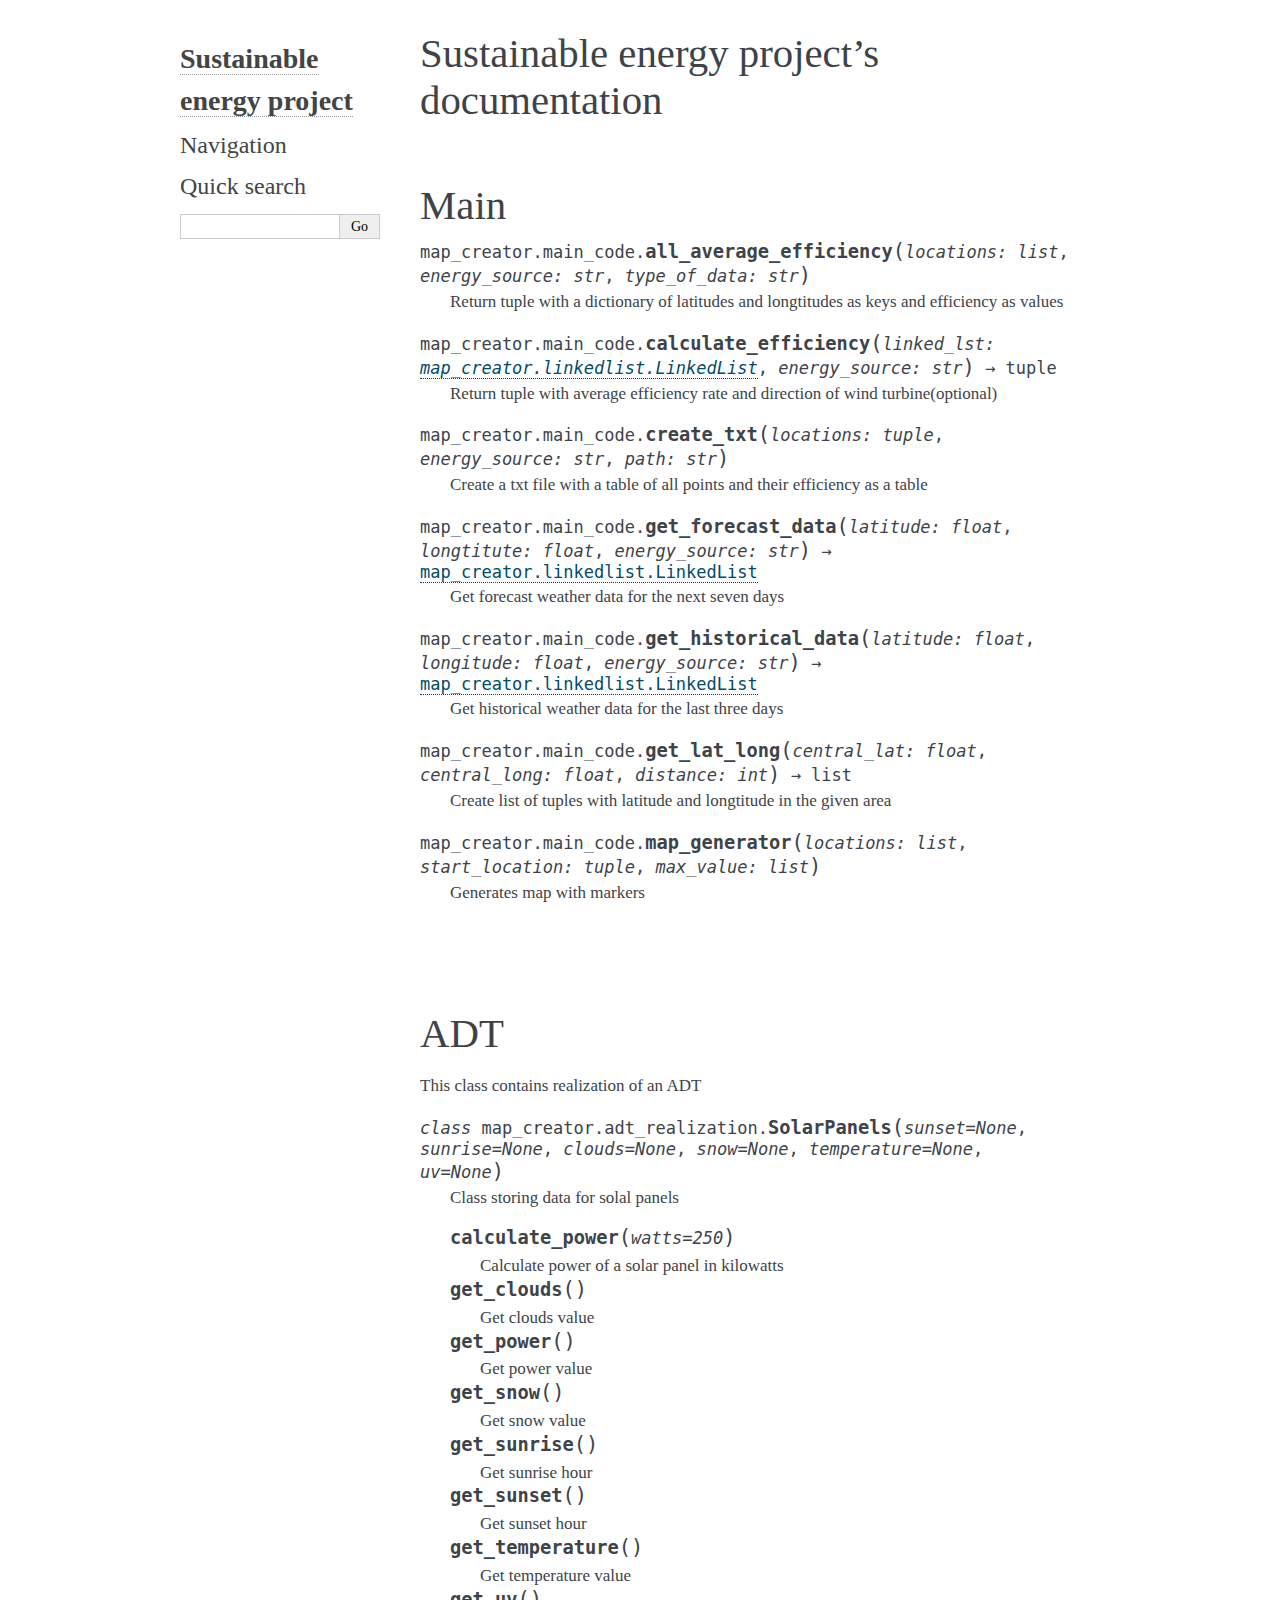
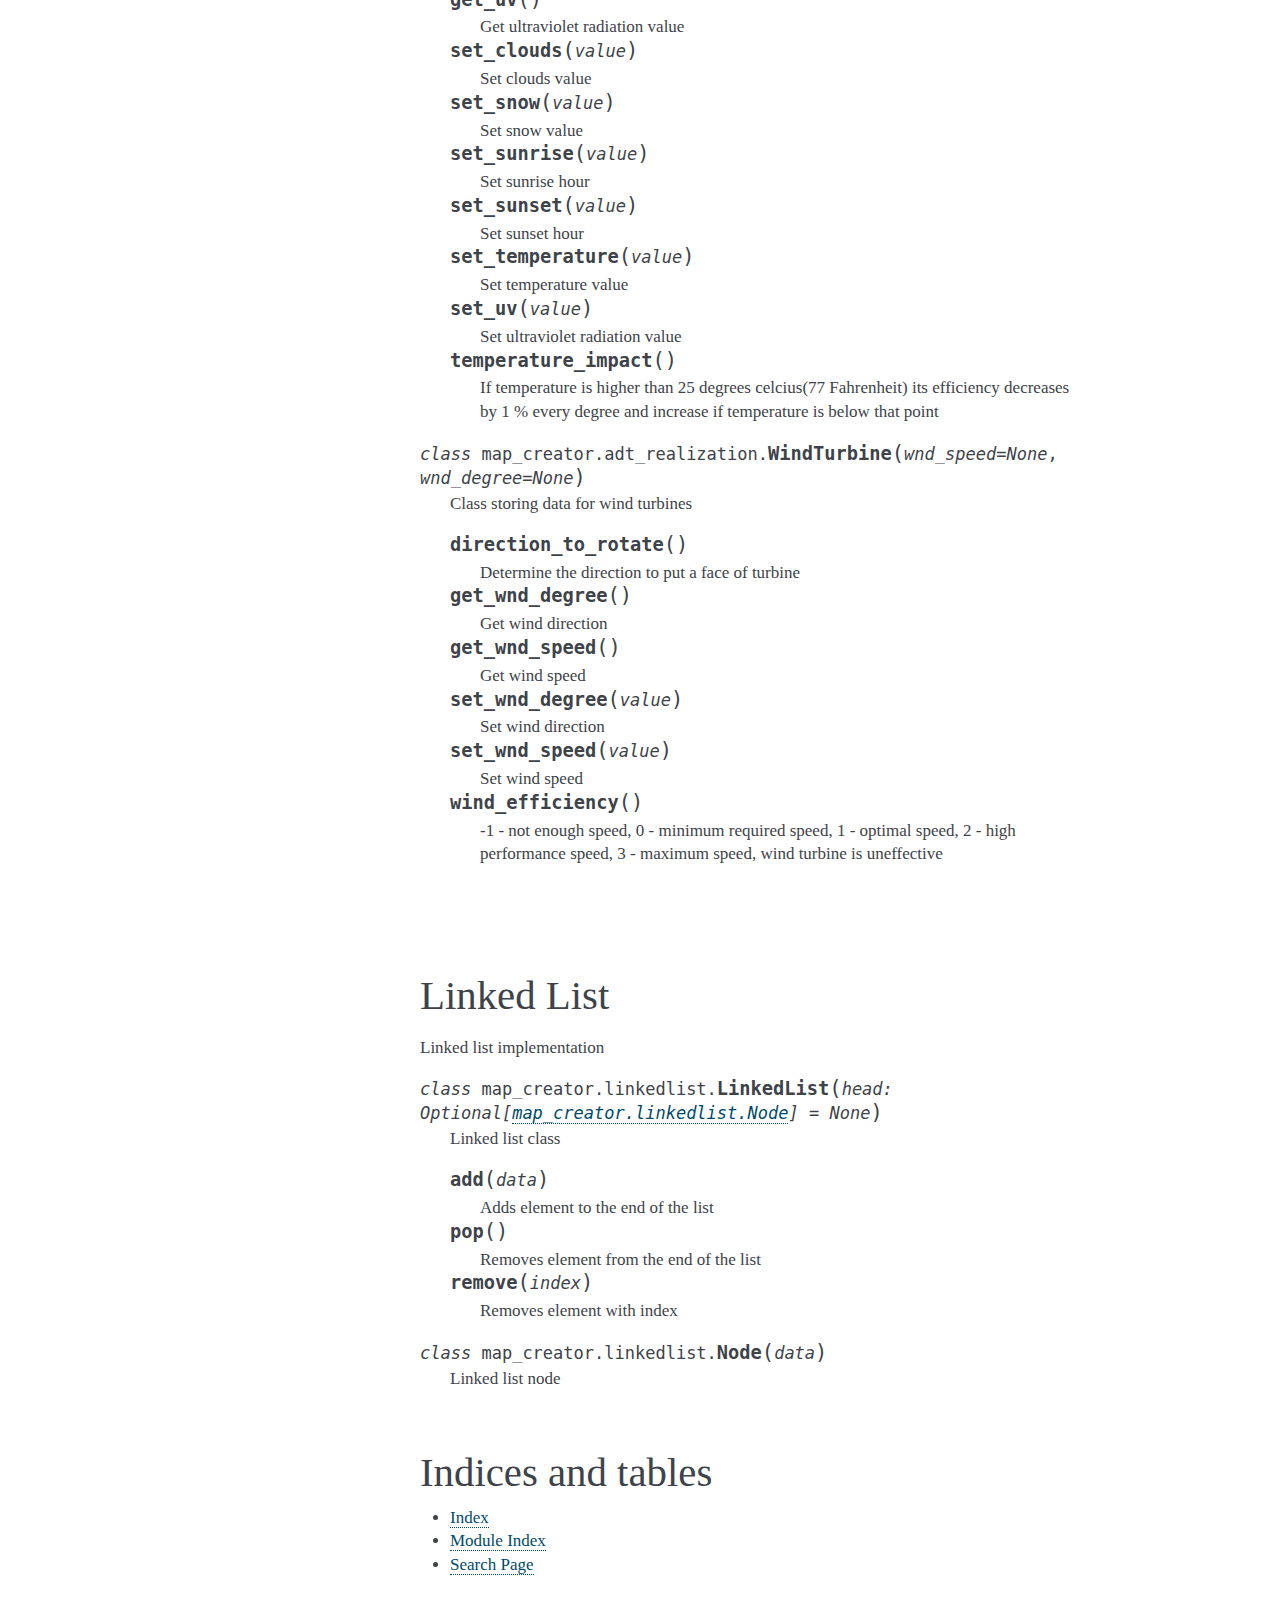
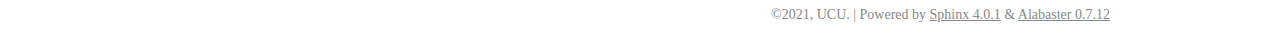
<file: docs/index.html>
<!DOCTYPE html>
<html><head>
  <meta charset="utf-8">
  <meta name="viewport" content="width=device-width, initial-scale=1.0"><meta name="generator" content="Docutils 0.17.1: http://docutils.sourceforge.net/">

  <title>Sustainable energy’s documentation — sustainable-energy 1.0 documentation</title>
  <link rel="stylesheet" type="text/css" href="_static/pygments.css">
  <link rel="stylesheet" type="text/css" href="_static/alabaster.css">
  <script data-url_root="./" id="documentation_options" src="_static/documentation_options.js"></script>
  <script src="_static/jquery.js"></script>
  <script src="_static/underscore.js"></script>
  <script src="_static/doctools.js"></script>
  <link rel="index" title="Index" href="genindex.html">
  <link rel="search" title="Search" href="search.html">
 
<link rel="stylesheet" href="_static/custom.css" type="text/css">


<meta name="viewport" content="width=device-width, initial-scale=0.9, maximum-scale=0.9">

</head><body>


  <div class="document">
    <div class="documentwrapper">
      <div class="bodywrapper">
        

        <div class="body" role="main">
          
<section id="welcome-to-sustainable-energy-s-documentation">
<h1>Sustainable energy project’s documentation<a class="headerlink" href="#welcome-to-sustainable-energy-s-documentation" title="Permalink to this headline">¶</a></h1>
<p><br></p>
<div class="toctree-wrapper compound">
</div>
</section>
<section id="module-map_creator.main_code">
<span id="main-code"></span><h1>Main<a class="headerlink" href="#module-map_creator.main_code" title="Permalink to this headline">¶</a></h1>
<dl class="py function">
<dt class="sig sig-object py" id="map_creator.main_code.all_average_efficiency">
<span class="sig-prename descclassname"><span class="pre">map_creator.main_code.</span></span><span class="sig-name descname"><span class="pre">all_average_efficiency</span></span><span class="sig-paren">(</span><em class="sig-param"><span class="n"><span class="pre">locations</span></span><span class="p"><span class="pre">:</span></span> <span class="n"><span class="pre">list</span></span></em>, <em class="sig-param"><span class="n"><span class="pre">energy_source</span></span><span class="p"><span class="pre">:</span></span> <span class="n"><span class="pre">str</span></span></em>, <em class="sig-param"><span class="n"><span class="pre">type_of_data</span></span><span class="p"><span class="pre">:</span></span> <span class="n"><span class="pre">str</span></span></em><span class="sig-paren">)</span><a class="headerlink" href="#map_creator.main_code.all_average_efficiency" title="Permalink to this definition">¶</a></dt>
<dd><p>Return tuple with a dictionary of latitudes and longtitudes as keys and efficiency as values</p>
<p></p></dd></dl>

<dl class="py function">
<dt class="sig sig-object py" id="map_creator.main_code.calculate_efficiency">
<span class="sig-prename descclassname"><span class="pre">map_creator.main_code.</span></span><span class="sig-name descname"><span class="pre">calculate_efficiency</span></span><span class="sig-paren">(</span><em class="sig-param"><span class="n"><span class="pre">linked_lst</span></span><span class="p"><span class="pre">:</span></span> <span class="n"><a class="reference internal" href="#map_creator.linkedlist.LinkedList" title="map_creator.linkedlist.LinkedList"><span class="pre">map_creator.linkedlist.LinkedList</span></a></span></em>, <em class="sig-param"><span class="n"><span class="pre">energy_source</span></span><span class="p"><span class="pre">:</span></span> <span class="n"><span class="pre">str</span></span></em><span class="sig-paren">)</span> → <span class="pre">tuple</span><a class="headerlink" href="#map_creator.main_code.calculate_efficiency" title="Permalink to this definition">¶</a></dt>
<dd><p>Return tuple with average efficiency rate and direction of wind turbine(optional)</p>
<p></p></dd></dl>

<dl class="py function">
<dt class="sig sig-object py" id="map_creator.main_code.create_txt">
<span class="sig-prename descclassname"><span class="pre">map_creator.main_code.</span></span><span class="sig-name descname"><span class="pre">create_txt</span></span><span class="sig-paren">(</span><em class="sig-param"><span class="n"><span class="pre">locations</span></span><span class="p"><span class="pre">:</span></span> <span class="n"><span class="pre">tuple</span></span></em>, <em class="sig-param"><span class="n"><span class="pre">energy_source</span></span><span class="p"><span class="pre">:</span></span> <span class="n"><span class="pre">str</span></span></em>, <em class="sig-param"><span class="n"><span class="pre">path</span></span><span class="p"><span class="pre">:</span></span> <span class="n"><span class="pre">str</span></span></em><span class="sig-paren">)</span><a class="headerlink" href="#map_creator.main_code.create_txt" title="Permalink to this definition">¶</a></dt>
<dd><p>Create a txt file with a table of all points and their efficiency as a table</p>
<p></p></dd></dl>

<dl class="py function">
<dt class="sig sig-object py" id="map_creator.main_code.get_forecast_data">
<span class="sig-prename descclassname"><span class="pre">map_creator.main_code.</span></span><span class="sig-name descname"><span class="pre">get_forecast_data</span></span><span class="sig-paren">(</span><em class="sig-param"><span class="n"><span class="pre">latitude</span></span><span class="p"><span class="pre">:</span></span> <span class="n"><span class="pre">float</span></span></em>, <em class="sig-param"><span class="n"><span class="pre">longtitute</span></span><span class="p"><span class="pre">:</span></span> <span class="n"><span class="pre">float</span></span></em>, <em class="sig-param"><span class="n"><span class="pre">energy_source</span></span><span class="p"><span class="pre">:</span></span> <span class="n"><span class="pre">str</span></span></em><span class="sig-paren">)</span> → <a class="reference internal" href="#map_creator.linkedlist.LinkedList" title="map_creator.linkedlist.LinkedList"><span class="pre">map_creator.linkedlist.LinkedList</span></a><a class="headerlink" href="#map_creator.main_code.get_forecast_data" title="Permalink to this definition">¶</a></dt>
<dd><p>Get forecast weather data for the next seven days</p>
<p></p></dd></dl>

<dl class="py function">
<dt class="sig sig-object py" id="map_creator.main_code.get_historical_data">
<span class="sig-prename descclassname"><span class="pre">map_creator.main_code.</span></span><span class="sig-name descname"><span class="pre">get_historical_data</span></span><span class="sig-paren">(</span><em class="sig-param"><span class="n"><span class="pre">latitude</span></span><span class="p"><span class="pre">:</span></span> <span class="n"><span class="pre">float</span></span></em>, <em class="sig-param"><span class="n"><span class="pre">longitude</span></span><span class="p"><span class="pre">:</span></span> <span class="n"><span class="pre">float</span></span></em>, <em class="sig-param"><span class="n"><span class="pre">energy_source</span></span><span class="p"><span class="pre">:</span></span> <span class="n"><span class="pre">str</span></span></em><span class="sig-paren">)</span> → <a class="reference internal" href="#map_creator.linkedlist.LinkedList" title="map_creator.linkedlist.LinkedList"><span class="pre">map_creator.linkedlist.LinkedList</span></a><a class="headerlink" href="#map_creator.main_code.get_historical_data" title="Permalink to this definition">¶</a></dt>
<dd><p>Get historical weather data for the last three days</p>
<p></p></dd></dl>

<dl class="py function">
<dt class="sig sig-object py" id="map_creator.main_code.get_lat_long">
<span class="sig-prename descclassname"><span class="pre">map_creator.main_code.</span></span><span class="sig-name descname"><span class="pre">get_lat_long</span></span><span class="sig-paren">(</span><em class="sig-param"><span class="n"><span class="pre">central_lat</span></span><span class="p"><span class="pre">:</span></span> <span class="n"><span class="pre">float</span></span></em>, <em class="sig-param"><span class="n"><span class="pre">central_long</span></span><span class="p"><span class="pre">:</span></span> <span class="n"><span class="pre">float</span></span></em>, <em class="sig-param"><span class="n"><span class="pre">distance</span></span><span class="p"><span class="pre">:</span></span> <span class="n"><span class="pre">int</span></span></em><span class="sig-paren">)</span> → <span class="pre">list</span><a class="headerlink" href="#map_creator.main_code.get_lat_long" title="Permalink to this definition">¶</a></dt>
<dd><p>Create list of tuples with latitude and longtitude in the given area</p>
<p></p></dd></dl>

<dl class="py function">
<dt class="sig sig-object py" id="map_creator.main_code.map_generator">
<span class="sig-prename descclassname"><span class="pre">map_creator.main_code.</span></span><span class="sig-name descname"><span class="pre">map_generator</span></span><span class="sig-paren">(</span><em class="sig-param"><span class="n"><span class="pre">locations</span></span><span class="p"><span class="pre">:</span></span> <span class="n"><span class="pre">list</span></span></em>, <em class="sig-param"><span class="n"><span class="pre">start_location</span></span><span class="p"><span class="pre">:</span></span> <span class="n"><span class="pre">tuple</span></span></em>, <em class="sig-param"><span class="n"><span class="pre">max_value</span></span><span class="p"><span class="pre">:</span></span> <span class="n"><span class="pre">list</span></span></em><span class="sig-paren">)</span><a class="headerlink" href="#map_creator.main_code.map_generator" title="Permalink to this definition">¶</a></dt>
<dd><p>Generates map with markers</p>
</dd></dl>

<p><br>
<br>
<br></p>
</section>
<section id="module-map_creator.adt_realization">
<span id="adt"></span><h1>ADT<a class="headerlink" href="#module-map_creator.adt_realization" title="Permalink to this headline">¶</a></h1>
<p>This class contains realization of an ADT</p>
<dl class="py class">
<dt class="sig sig-object py" id="map_creator.adt_realization.SolarPanels">
<em class="property"><span class="pre">class</span> </em><span class="sig-prename descclassname"><span class="pre">map_creator.adt_realization.</span></span><span class="sig-name descname"><span class="pre">SolarPanels</span></span><span class="sig-paren">(</span><em class="sig-param"><span class="n"><span class="pre">sunset</span></span><span class="o"><span class="pre">=</span></span><span class="default_value"><span class="pre">None</span></span></em>, <em class="sig-param"><span class="n"><span class="pre">sunrise</span></span><span class="o"><span class="pre">=</span></span><span class="default_value"><span class="pre">None</span></span></em>, <em class="sig-param"><span class="n"><span class="pre">clouds</span></span><span class="o"><span class="pre">=</span></span><span class="default_value"><span class="pre">None</span></span></em>, <em class="sig-param"><span class="n"><span class="pre">snow</span></span><span class="o"><span class="pre">=</span></span><span class="default_value"><span class="pre">None</span></span></em>, <em class="sig-param"><span class="n"><span class="pre">temperature</span></span><span class="o"><span class="pre">=</span></span><span class="default_value"><span class="pre">None</span></span></em>, <em class="sig-param"><span class="n"><span class="pre">uv</span></span><span class="o"><span class="pre">=</span></span><span class="default_value"><span class="pre">None</span></span></em><span class="sig-paren">)</span><a class="headerlink" href="#map_creator.adt_realization.SolarPanels" title="Permalink to this definition">¶</a></dt>
<dd><p>Сlass storing data for solal panels</p>
<dl class="py method">
<dt class="sig sig-object py" id="map_creator.adt_realization.SolarPanels.calculate_power">
<span class="sig-name descname"><span class="pre">calculate_power</span></span><span class="sig-paren">(</span><em class="sig-param"><span class="n"><span class="pre">watts</span></span><span class="o"><span class="pre">=</span></span><span class="default_value"><span class="pre">250</span></span></em><span class="sig-paren">)</span><a class="headerlink" href="#map_creator.adt_realization.SolarPanels.calculate_power" title="Permalink to this definition">¶</a></dt>
<dd><p>Calculate power of a solar panel in kilowatts</p>
</dd></dl>

<dl class="py method">
<dt class="sig sig-object py" id="map_creator.adt_realization.SolarPanels.get_clouds">
<span class="sig-name descname"><span class="pre">get_clouds</span></span><span class="sig-paren">(</span><span class="sig-paren">)</span><a class="headerlink" href="#map_creator.adt_realization.SolarPanels.get_clouds" title="Permalink to this definition">¶</a></dt>
<dd><p>Get clouds value</p>
</dd></dl>

<dl class="py method">
<dt class="sig sig-object py" id="map_creator.adt_realization.SolarPanels.get_power">
<span class="sig-name descname"><span class="pre">get_power</span></span><span class="sig-paren">(</span><span class="sig-paren">)</span><a class="headerlink" href="#map_creator.adt_realization.SolarPanels.get_power" title="Permalink to this definition">¶</a></dt>
<dd><p>Get power value</p>
</dd></dl>

<dl class="py method">
<dt class="sig sig-object py" id="map_creator.adt_realization.SolarPanels.get_snow">
<span class="sig-name descname"><span class="pre">get_snow</span></span><span class="sig-paren">(</span><span class="sig-paren">)</span><a class="headerlink" href="#map_creator.adt_realization.SolarPanels.get_snow" title="Permalink to this definition">¶</a></dt>
<dd><p>Get snow value</p>
</dd></dl>

<dl class="py method">
<dt class="sig sig-object py" id="map_creator.adt_realization.SolarPanels.get_sunrise">
<span class="sig-name descname"><span class="pre">get_sunrise</span></span><span class="sig-paren">(</span><span class="sig-paren">)</span><a class="headerlink" href="#map_creator.adt_realization.SolarPanels.get_sunrise" title="Permalink to this definition">¶</a></dt>
<dd><p>Get sunrise hour</p>
</dd></dl>

<dl class="py method">
<dt class="sig sig-object py" id="map_creator.adt_realization.SolarPanels.get_sunset">
<span class="sig-name descname"><span class="pre">get_sunset</span></span><span class="sig-paren">(</span><span class="sig-paren">)</span><a class="headerlink" href="#map_creator.adt_realization.SolarPanels.get_sunset" title="Permalink to this definition">¶</a></dt>
<dd><p>Get sunset hour</p>
</dd></dl>

<dl class="py method">
<dt class="sig sig-object py" id="map_creator.adt_realization.SolarPanels.get_temperature">
<span class="sig-name descname"><span class="pre">get_temperature</span></span><span class="sig-paren">(</span><span class="sig-paren">)</span><a class="headerlink" href="#map_creator.adt_realization.SolarPanels.get_temperature" title="Permalink to this definition">¶</a></dt>
<dd><p>Get temperature value</p>
</dd></dl>

<dl class="py method">
<dt class="sig sig-object py" id="map_creator.adt_realization.SolarPanels.get_uv">
<span class="sig-name descname"><span class="pre">get_uv</span></span><span class="sig-paren">(</span><span class="sig-paren">)</span><a class="headerlink" href="#map_creator.adt_realization.SolarPanels.get_uv" title="Permalink to this definition">¶</a></dt>
<dd><p>Get ultraviolet radiation value</p>
</dd></dl>

<dl class="py method">
<dt class="sig sig-object py" id="map_creator.adt_realization.SolarPanels.set_clouds">
<span class="sig-name descname"><span class="pre">set_clouds</span></span><span class="sig-paren">(</span><em class="sig-param"><span class="n"><span class="pre">value</span></span></em><span class="sig-paren">)</span><a class="headerlink" href="#map_creator.adt_realization.SolarPanels.set_clouds" title="Permalink to this definition">¶</a></dt>
<dd><p>Set clouds value</p>
</dd></dl>

<dl class="py method">
<dt class="sig sig-object py" id="map_creator.adt_realization.SolarPanels.set_snow">
<span class="sig-name descname"><span class="pre">set_snow</span></span><span class="sig-paren">(</span><em class="sig-param"><span class="n"><span class="pre">value</span></span></em><span class="sig-paren">)</span><a class="headerlink" href="#map_creator.adt_realization.SolarPanels.set_snow" title="Permalink to this definition">¶</a></dt>
<dd><p>Set snow value</p>
</dd></dl>

<dl class="py method">
<dt class="sig sig-object py" id="map_creator.adt_realization.SolarPanels.set_sunrise">
<span class="sig-name descname"><span class="pre">set_sunrise</span></span><span class="sig-paren">(</span><em class="sig-param"><span class="n"><span class="pre">value</span></span></em><span class="sig-paren">)</span><a class="headerlink" href="#map_creator.adt_realization.SolarPanels.set_sunrise" title="Permalink to this definition">¶</a></dt>
<dd><p>Set sunrise hour</p>
</dd></dl>

<dl class="py method">
<dt class="sig sig-object py" id="map_creator.adt_realization.SolarPanels.set_sunset">
<span class="sig-name descname"><span class="pre">set_sunset</span></span><span class="sig-paren">(</span><em class="sig-param"><span class="n"><span class="pre">value</span></span></em><span class="sig-paren">)</span><a class="headerlink" href="#map_creator.adt_realization.SolarPanels.set_sunset" title="Permalink to this definition">¶</a></dt>
<dd><p>Set sunset hour</p>
</dd></dl>

<dl class="py method">
<dt class="sig sig-object py" id="map_creator.adt_realization.SolarPanels.set_temperature">
<span class="sig-name descname"><span class="pre">set_temperature</span></span><span class="sig-paren">(</span><em class="sig-param"><span class="n"><span class="pre">value</span></span></em><span class="sig-paren">)</span><a class="headerlink" href="#map_creator.adt_realization.SolarPanels.set_temperature" title="Permalink to this definition">¶</a></dt>
<dd><p>Set temperature value</p>
</dd></dl>

<dl class="py method">
<dt class="sig sig-object py" id="map_creator.adt_realization.SolarPanels.set_uv">
<span class="sig-name descname"><span class="pre">set_uv</span></span><span class="sig-paren">(</span><em class="sig-param"><span class="n"><span class="pre">value</span></span></em><span class="sig-paren">)</span><a class="headerlink" href="#map_creator.adt_realization.SolarPanels.set_uv" title="Permalink to this definition">¶</a></dt>
<dd><p>Set ultraviolet radiation value</p>
</dd></dl>

<dl class="py method">
<dt class="sig sig-object py" id="map_creator.adt_realization.SolarPanels.temperature_impact">
<span class="sig-name descname"><span class="pre">temperature_impact</span></span><span class="sig-paren">(</span><span class="sig-paren">)</span><a class="headerlink" href="#map_creator.adt_realization.SolarPanels.temperature_impact" title="Permalink to this definition">¶</a></dt>
<dd><p>If temperature is higher than 25 degrees celcius(77 Fahrenheit)
its efficiency decreases by 1 % every degree and increase
if temperature is below that point</p>
<p></p></dd></dl>

</dd></dl>

<dl class="py class">
<dt class="sig sig-object py" id="map_creator.adt_realization.WindTurbine">
<em class="property"><span class="pre">class</span> </em><span class="sig-prename descclassname"><span class="pre">map_creator.adt_realization.</span></span><span class="sig-name descname"><span class="pre">WindTurbine</span></span><span class="sig-paren">(</span><em class="sig-param"><span class="n"><span class="pre">wnd_speed</span></span><span class="o"><span class="pre">=</span></span><span class="default_value"><span class="pre">None</span></span></em>, <em class="sig-param"><span class="n"><span class="pre">wnd_degree</span></span><span class="o"><span class="pre">=</span></span><span class="default_value"><span class="pre">None</span></span></em><span class="sig-paren">)</span><a class="headerlink" href="#map_creator.adt_realization.WindTurbine" title="Permalink to this definition">¶</a></dt>
<dd><p>Class storing data for wind turbines</p>
<dl class="py method">
<dt class="sig sig-object py" id="map_creator.adt_realization.WindTurbine.direction_to_rotate">
<span class="sig-name descname"><span class="pre">direction_to_rotate</span></span><span class="sig-paren">(</span><span class="sig-paren">)</span><a class="headerlink" href="#map_creator.adt_realization.WindTurbine.direction_to_rotate" title="Permalink to this definition">¶</a></dt>
<dd><p>Determine the direction to put a face of turbine</p>
</dd></dl>

<dl class="py method">
<dt class="sig sig-object py" id="map_creator.adt_realization.WindTurbine.get_wnd_degree">
<span class="sig-name descname"><span class="pre">get_wnd_degree</span></span><span class="sig-paren">(</span><span class="sig-paren">)</span><a class="headerlink" href="#map_creator.adt_realization.WindTurbine.get_wnd_degree" title="Permalink to this definition">¶</a></dt>
<dd><p>Get wind direction</p>
</dd></dl>

<dl class="py method">
<dt class="sig sig-object py" id="map_creator.adt_realization.WindTurbine.get_wnd_speed">
<span class="sig-name descname"><span class="pre">get_wnd_speed</span></span><span class="sig-paren">(</span><span class="sig-paren">)</span><a class="headerlink" href="#map_creator.adt_realization.WindTurbine.get_wnd_speed" title="Permalink to this definition">¶</a></dt>
<dd><p>Get wind speed</p>
</dd></dl>

<dl class="py method">
<dt class="sig sig-object py" id="map_creator.adt_realization.WindTurbine.set_wnd_degree">
<span class="sig-name descname"><span class="pre">set_wnd_degree</span></span><span class="sig-paren">(</span><em class="sig-param"><span class="n"><span class="pre">value</span></span></em><span class="sig-paren">)</span><a class="headerlink" href="#map_creator.adt_realization.WindTurbine.set_wnd_degree" title="Permalink to this definition">¶</a></dt>
<dd><p>Set wind direction</p>
</dd></dl>

<dl class="py method">
<dt class="sig sig-object py" id="map_creator.adt_realization.WindTurbine.set_wnd_speed">
<span class="sig-name descname"><span class="pre">set_wnd_speed</span></span><span class="sig-paren">(</span><em class="sig-param"><span class="n"><span class="pre">value</span></span></em><span class="sig-paren">)</span><a class="headerlink" href="#map_creator.adt_realization.WindTurbine.set_wnd_speed" title="Permalink to this definition">¶</a></dt>
<dd><p>Set wind speed</p>
</dd></dl>

<dl class="py method">
<dt class="sig sig-object py" id="map_creator.adt_realization.WindTurbine.wind_efficiency">
<span class="sig-name descname"><span class="pre">wind_efficiency</span></span><span class="sig-paren">(</span><span class="sig-paren">)</span><a class="headerlink" href="#map_creator.adt_realization.WindTurbine.wind_efficiency" title="Permalink to this definition">¶</a></dt>
<dd><p>-1 - not enough speed,
0 - minimum required speed,
1 - optimal speed,
2 - high performance speed,
3 - maximum speed, wind turbine is uneffective</p>
</dd></dl>

</dd></dl>

<p><br>
<br>
<br></p>
</section>
<section id="module-map_creator.linkedlist">
<span id="linked-list"></span><h1>Linked List<a class="headerlink" href="#module-map_creator.linkedlist" title="Permalink to this headline">¶</a></h1>
<p>Linked list implementation</p>
<dl class="py class">
<dt class="sig sig-object py" id="map_creator.linkedlist.LinkedList">
<em class="property"><span class="pre">class</span> </em><span class="sig-prename descclassname"><span class="pre">map_creator.linkedlist.</span></span><span class="sig-name descname"><span class="pre">LinkedList</span></span><span class="sig-paren">(</span><em class="sig-param"><span class="n"><span class="pre">head</span></span><span class="p"><span class="pre">:</span></span> <span class="n"><span class="pre">Optional</span><span class="p"><span class="pre">[</span></span><a class="reference internal" href="#map_creator.linkedlist.Node" title="map_creator.linkedlist.Node"><span class="pre">map_creator.linkedlist.Node</span></a><span class="p"><span class="pre">]</span></span></span> <span class="o"><span class="pre">=</span></span> <span class="default_value"><span class="pre">None</span></span></em><span class="sig-paren">)</span><a class="headerlink" href="#map_creator.linkedlist.LinkedList" title="Permalink to this definition">¶</a></dt>
<dd><p>Linked list class</p>
<dl class="py method">
<dt class="sig sig-object py" id="map_creator.linkedlist.LinkedList.add">
<span class="sig-name descname"><span class="pre">add</span></span><span class="sig-paren">(</span><em class="sig-param"><span class="n"><span class="pre">data</span></span></em><span class="sig-paren">)</span><a class="headerlink" href="#map_creator.linkedlist.LinkedList.add" title="Permalink to this definition">¶</a></dt>
<dd><p>Adds element to the end of the list</p>
</dd></dl>

<dl class="py method">
<dt class="sig sig-object py" id="map_creator.linkedlist.LinkedList.pop">
<span class="sig-name descname"><span class="pre">pop</span></span><span class="sig-paren">(</span><span class="sig-paren">)</span><a class="headerlink" href="#map_creator.linkedlist.LinkedList.pop" title="Permalink to this definition">¶</a></dt>
<dd><p>Removes element from the end of the list</p>
</dd></dl>

<dl class="py method">
<dt class="sig sig-object py" id="map_creator.linkedlist.LinkedList.remove">
<span class="sig-name descname"><span class="pre">remove</span></span><span class="sig-paren">(</span><em class="sig-param"><span class="n"><span class="pre">index</span></span></em><span class="sig-paren">)</span><a class="headerlink" href="#map_creator.linkedlist.LinkedList.remove" title="Permalink to this definition">¶</a></dt>
<dd><p>Removes element with index</p>
<p></p></dd></dl>

</dd></dl>

<dl class="py class">
<dt class="sig sig-object py" id="map_creator.linkedlist.Node">
<em class="property"><span class="pre">class</span> </em><span class="sig-prename descclassname"><span class="pre">map_creator.linkedlist.</span></span><span class="sig-name descname"><span class="pre">Node</span></span><span class="sig-paren">(</span><em class="sig-param"><span class="n"><span class="pre">data</span></span></em><span class="sig-paren">)</span><a class="headerlink" href="#map_creator.linkedlist.Node" title="Permalink to this definition">¶</a></dt>
<dd><p>Linked list node</p>
</dd></dl>

<p>

<br></p>
</section>
<section id="indices-and-tables">
<h1>Indices and tables<a class="headerlink" href="#indices-and-tables" title="Permalink to this headline">¶</a></h1>
<ul class="simple">
<li><p><a class="reference internal" href="genindex.html"><span class="std std-ref">Index</span></a></p></li>
<li><p><a class="reference internal" href="py-modindex.html"><span class="std std-ref">Module Index</span></a></p></li>
<li><p><a class="reference internal" href="search.html"><span class="std std-ref">Search Page</span></a></p></li>
</ul>
</section>


        </div>
        
      </div>
    </div>
    <div class="sphinxsidebar" role="navigation" aria-label="main navigation">
      <div class="sphinxsidebarwrapper">
<h1 class="logo"><a href="#">Sustainable energy project</a></h1>








<h3>Navigation</h3>

<div class="relations">
<h3>Related Topics</h3>
<ul>
<li><a href="#">Documentation overview</a><ul>
</ul></li>
</ul>
</div>
<div id="searchbox" style="" role="search">
<h3 id="searchlabel">Quick search</h3>
  <div class="searchformwrapper">
  <form class="search" action="search.html" method="get">
    <input type="text" name="q" aria-labelledby="searchlabel">
    <input type="submit" value="Go">
  </form>
  </div>
</div>
<script>$('#searchbox').show(0);</script>








      </div>
    </div>
    <div class="clearer"></div>
  </div>
  <div class="footer">
    ©2021, UCU.
    
    |
    Powered by <a href="http://sphinx-doc.org/">Sphinx 4.0.1</a>
    &amp; <a href="https://github.com/bitprophet/alabaster">Alabaster 0.7.12</a>

  </div>

  

  

</body></html>
</file>
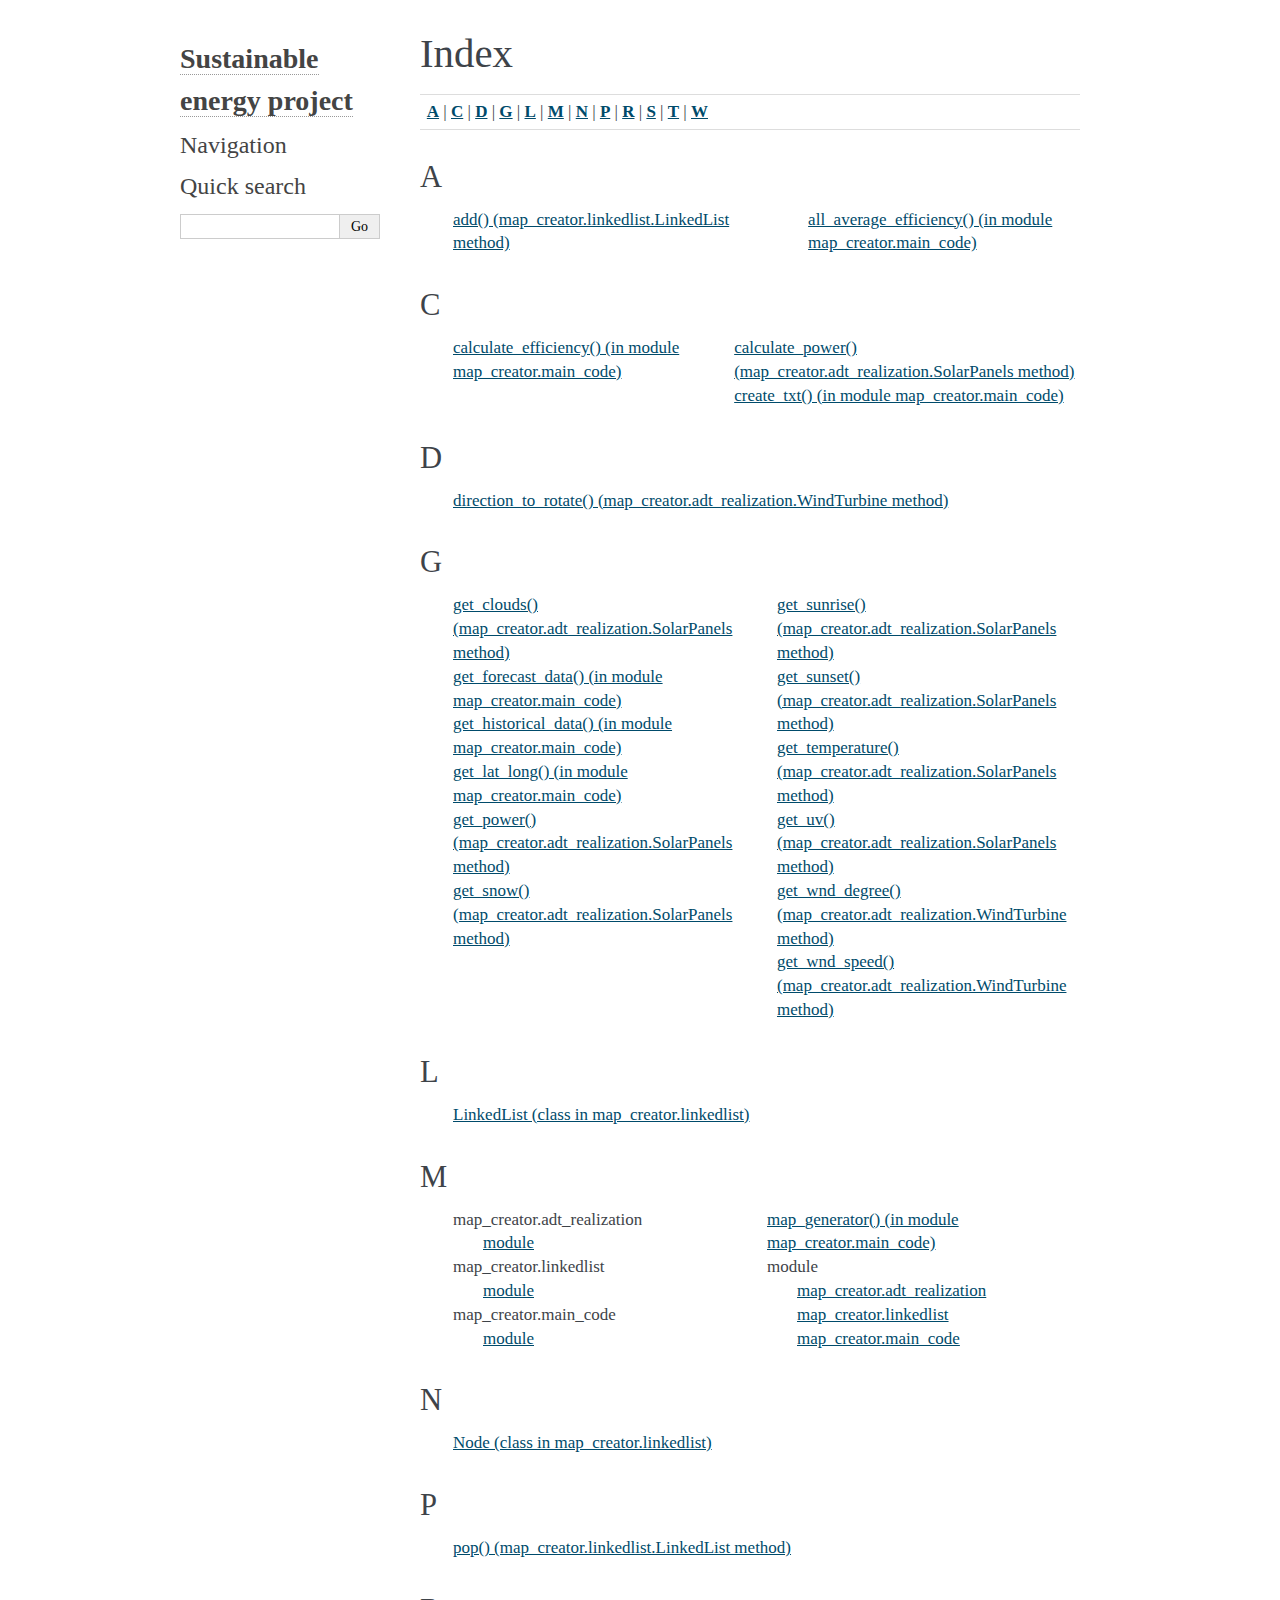
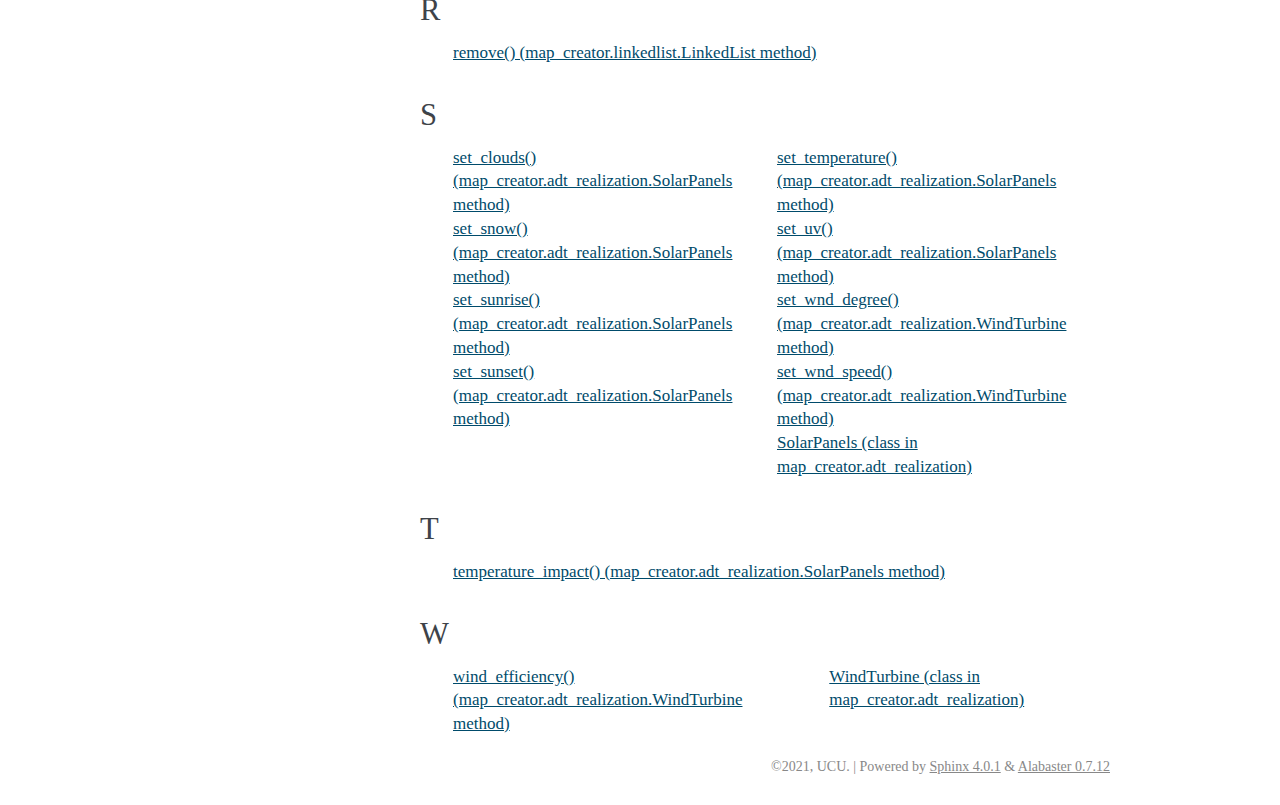
<file: docs/genindex.html>
<!DOCTYPE html>
<html><head>
  <meta charset="utf-8">
  <meta name="viewport" content="width=device-width, initial-scale=1.0">
  <title>Index — sustainable-energy 1.0 documentation</title>
  <link rel="stylesheet" type="text/css" href="_static/pygments.css">
  <link rel="stylesheet" type="text/css" href="_static/alabaster.css">
  <script data-url_root="./" id="documentation_options" src="_static/documentation_options.js"></script>
  <script src="_static/jquery.js"></script>
  <script src="_static/underscore.js"></script>
  <script src="_static/doctools.js"></script>
  <link rel="index" title="Index" href="#">
  <link rel="search" title="Search" href="search.html">
 
<link rel="stylesheet" href="_static/custom.css" type="text/css">


<meta name="viewport" content="width=device-width, initial-scale=0.9, maximum-scale=0.9">

</head><body>


  <div class="document">
    <div class="documentwrapper">
      <div class="bodywrapper">
        

        <div class="body" role="main">
          

<h1 id="index">Index</h1>

<div class="genindex-jumpbox">
<a href="#A"><strong>A</strong></a>
| <a href="#C"><strong>C</strong></a>
| <a href="#D"><strong>D</strong></a>
| <a href="#G"><strong>G</strong></a>
| <a href="#L"><strong>L</strong></a>
| <a href="#M"><strong>M</strong></a>
| <a href="#N"><strong>N</strong></a>
| <a href="#P"><strong>P</strong></a>
| <a href="#R"><strong>R</strong></a>
| <a href="#S"><strong>S</strong></a>
| <a href="#T"><strong>T</strong></a>
| <a href="#W"><strong>W</strong></a>

</div>
<h2 id="A">A</h2>
<table style="width: 100%" class="indextable genindextable"><tbody><tr>
<td style="width: 33%; vertical-align: top;"><ul>
    <li><a href="index.html#map_creator.linkedlist.LinkedList.add">add() (map_creator.linkedlist.LinkedList method)</a>
</li>
</ul></td>
<td style="width: 33%; vertical-align: top;"><ul>
    <li><a href="index.html#map_creator.main_code.all_average_efficiency">all_average_efficiency() (in module map_creator.main_code)</a>
</li>
</ul></td>
</tr></tbody></table>

<h2 id="C">C</h2>
<table style="width: 100%" class="indextable genindextable"><tbody><tr>
<td style="width: 33%; vertical-align: top;"><ul>
    <li><a href="index.html#map_creator.main_code.calculate_efficiency">calculate_efficiency() (in module map_creator.main_code)</a>
</li>
</ul></td>
<td style="width: 33%; vertical-align: top;"><ul>
    <li><a href="index.html#map_creator.adt_realization.SolarPanels.calculate_power">calculate_power() (map_creator.adt_realization.SolarPanels method)</a>
</li>
    <li><a href="index.html#map_creator.main_code.create_txt">create_txt() (in module map_creator.main_code)</a>
</li>
</ul></td>
</tr></tbody></table>

<h2 id="D">D</h2>
<table style="width: 100%" class="indextable genindextable"><tbody><tr>
<td style="width: 33%; vertical-align: top;"><ul>
    <li><a href="index.html#map_creator.adt_realization.WindTurbine.direction_to_rotate">direction_to_rotate() (map_creator.adt_realization.WindTurbine method)</a>
</li>
</ul></td>
</tr></tbody></table>

<h2 id="G">G</h2>
<table style="width: 100%" class="indextable genindextable"><tbody><tr>
<td style="width: 33%; vertical-align: top;"><ul>
    <li><a href="index.html#map_creator.adt_realization.SolarPanels.get_clouds">get_clouds() (map_creator.adt_realization.SolarPanels method)</a>
</li>
    <li><a href="index.html#map_creator.main_code.get_forecast_data">get_forecast_data() (in module map_creator.main_code)</a>
</li>
    <li><a href="index.html#map_creator.main_code.get_historical_data">get_historical_data() (in module map_creator.main_code)</a>
</li>
    <li><a href="index.html#map_creator.main_code.get_lat_long">get_lat_long() (in module map_creator.main_code)</a>
</li>
    <li><a href="index.html#map_creator.adt_realization.SolarPanels.get_power">get_power() (map_creator.adt_realization.SolarPanels method)</a>
</li>
    <li><a href="index.html#map_creator.adt_realization.SolarPanels.get_snow">get_snow() (map_creator.adt_realization.SolarPanels method)</a>
</li>
</ul></td>
<td style="width: 33%; vertical-align: top;"><ul>
    <li><a href="index.html#map_creator.adt_realization.SolarPanels.get_sunrise">get_sunrise() (map_creator.adt_realization.SolarPanels method)</a>
</li>
    <li><a href="index.html#map_creator.adt_realization.SolarPanels.get_sunset">get_sunset() (map_creator.adt_realization.SolarPanels method)</a>
</li>
    <li><a href="index.html#map_creator.adt_realization.SolarPanels.get_temperature">get_temperature() (map_creator.adt_realization.SolarPanels method)</a>
</li>
    <li><a href="index.html#map_creator.adt_realization.SolarPanels.get_uv">get_uv() (map_creator.adt_realization.SolarPanels method)</a>
</li>
    <li><a href="index.html#map_creator.adt_realization.WindTurbine.get_wnd_degree">get_wnd_degree() (map_creator.adt_realization.WindTurbine method)</a>
</li>
    <li><a href="index.html#map_creator.adt_realization.WindTurbine.get_wnd_speed">get_wnd_speed() (map_creator.adt_realization.WindTurbine method)</a>
</li>
</ul></td>
</tr></tbody></table>

<h2 id="L">L</h2>
<table style="width: 100%" class="indextable genindextable"><tbody><tr>
<td style="width: 33%; vertical-align: top;"><ul>
    <li><a href="index.html#map_creator.linkedlist.LinkedList">LinkedList (class in map_creator.linkedlist)</a>
</li>
</ul></td>
</tr></tbody></table>

<h2 id="M">M</h2>
<table style="width: 100%" class="indextable genindextable"><tbody><tr>
<td style="width: 33%; vertical-align: top;"><ul>
    <li>
  map_creator.adt_realization

    <ul>
      <li><a href="index.html#module-map_creator.adt_realization">module</a>
</li>
    </ul></li>
    <li>
  map_creator.linkedlist

    <ul>
      <li><a href="index.html#module-map_creator.linkedlist">module</a>
</li>
    </ul></li>
    <li>
  map_creator.main_code

    <ul>
      <li><a href="index.html#module-map_creator.main_code">module</a>
</li>
    </ul></li>
</ul></td>
<td style="width: 33%; vertical-align: top;"><ul>
    <li><a href="index.html#map_creator.main_code.map_generator">map_generator() (in module map_creator.main_code)</a>
</li>
    <li>
  module

    <ul>
      <li><a href="index.html#module-map_creator.adt_realization">map_creator.adt_realization</a>
</li>
      <li><a href="index.html#module-map_creator.linkedlist">map_creator.linkedlist</a>
</li>
      <li><a href="index.html#module-map_creator.main_code">map_creator.main_code</a>
</li>
    </ul></li>
</ul></td>
</tr></tbody></table>

<h2 id="N">N</h2>
<table style="width: 100%" class="indextable genindextable"><tbody><tr>
<td style="width: 33%; vertical-align: top;"><ul>
    <li><a href="index.html#map_creator.linkedlist.Node">Node (class in map_creator.linkedlist)</a>
</li>
</ul></td>
</tr></tbody></table>

<h2 id="P">P</h2>
<table style="width: 100%" class="indextable genindextable"><tbody><tr>
<td style="width: 33%; vertical-align: top;"><ul>
    <li><a href="index.html#map_creator.linkedlist.LinkedList.pop">pop() (map_creator.linkedlist.LinkedList method)</a>
</li>
</ul></td>
</tr></tbody></table>

<h2 id="R">R</h2>
<table style="width: 100%" class="indextable genindextable"><tbody><tr>
<td style="width: 33%; vertical-align: top;"><ul>
    <li><a href="index.html#map_creator.linkedlist.LinkedList.remove">remove() (map_creator.linkedlist.LinkedList method)</a>
</li>
</ul></td>
</tr></tbody></table>

<h2 id="S">S</h2>
<table style="width: 100%" class="indextable genindextable"><tbody><tr>
<td style="width: 33%; vertical-align: top;"><ul>
    <li><a href="index.html#map_creator.adt_realization.SolarPanels.set_clouds">set_clouds() (map_creator.adt_realization.SolarPanels method)</a>
</li>
    <li><a href="index.html#map_creator.adt_realization.SolarPanels.set_snow">set_snow() (map_creator.adt_realization.SolarPanels method)</a>
</li>
    <li><a href="index.html#map_creator.adt_realization.SolarPanels.set_sunrise">set_sunrise() (map_creator.adt_realization.SolarPanels method)</a>
</li>
    <li><a href="index.html#map_creator.adt_realization.SolarPanels.set_sunset">set_sunset() (map_creator.adt_realization.SolarPanels method)</a>
</li>
</ul></td>
<td style="width: 33%; vertical-align: top;"><ul>
    <li><a href="index.html#map_creator.adt_realization.SolarPanels.set_temperature">set_temperature() (map_creator.adt_realization.SolarPanels method)</a>
</li>
    <li><a href="index.html#map_creator.adt_realization.SolarPanels.set_uv">set_uv() (map_creator.adt_realization.SolarPanels method)</a>
</li>
    <li><a href="index.html#map_creator.adt_realization.WindTurbine.set_wnd_degree">set_wnd_degree() (map_creator.adt_realization.WindTurbine method)</a>
</li>
    <li><a href="index.html#map_creator.adt_realization.WindTurbine.set_wnd_speed">set_wnd_speed() (map_creator.adt_realization.WindTurbine method)</a>
</li>
    <li><a href="index.html#map_creator.adt_realization.SolarPanels">SolarPanels (class in map_creator.adt_realization)</a>
</li>
</ul></td>
</tr></tbody></table>

<h2 id="T">T</h2>
<table style="width: 100%" class="indextable genindextable"><tbody><tr>
<td style="width: 33%; vertical-align: top;"><ul>
    <li><a href="index.html#map_creator.adt_realization.SolarPanels.temperature_impact">temperature_impact() (map_creator.adt_realization.SolarPanels method)</a>
</li>
</ul></td>
</tr></tbody></table>

<h2 id="W">W</h2>
<table style="width: 100%" class="indextable genindextable"><tbody><tr>
<td style="width: 33%; vertical-align: top;"><ul>
    <li><a href="index.html#map_creator.adt_realization.WindTurbine.wind_efficiency">wind_efficiency() (map_creator.adt_realization.WindTurbine method)</a>
</li>
</ul></td>
<td style="width: 33%; vertical-align: top;"><ul>
    <li><a href="index.html#map_creator.adt_realization.WindTurbine">WindTurbine (class in map_creator.adt_realization)</a>
</li>
</ul></td>
</tr></tbody></table>



        </div>
        
      </div>
    </div>
    <div class="sphinxsidebar" role="navigation" aria-label="main navigation">
      <div class="sphinxsidebarwrapper">
<h1 class="logo"><a href="index.html">Sustainable energy project</a></h1>








<h3>Navigation</h3>

<div class="relations">
<h3>Related Topics</h3>
<ul>
<li><a href="index.html">Documentation overview</a><ul>
</ul></li>
</ul>
</div>
<div id="searchbox" style="" role="search">
<h3 id="searchlabel">Quick search</h3>
  <div class="searchformwrapper">
  <form class="search" action="search.html" method="get">
    <input type="text" name="q" aria-labelledby="searchlabel">
    <input type="submit" value="Go">
  </form>
  </div>
</div>
<script>$('#searchbox').show(0);</script>








      </div>
    </div>
    <div class="clearer"></div>
  </div>
  <div class="footer">
    ©2021, UCU.
    
    |
    Powered by <a href="http://sphinx-doc.org/">Sphinx 4.0.1</a>
    &amp; <a href="https://github.com/bitprophet/alabaster">Alabaster 0.7.12</a>
    
  </div>

  

  

</body></html>
</file>
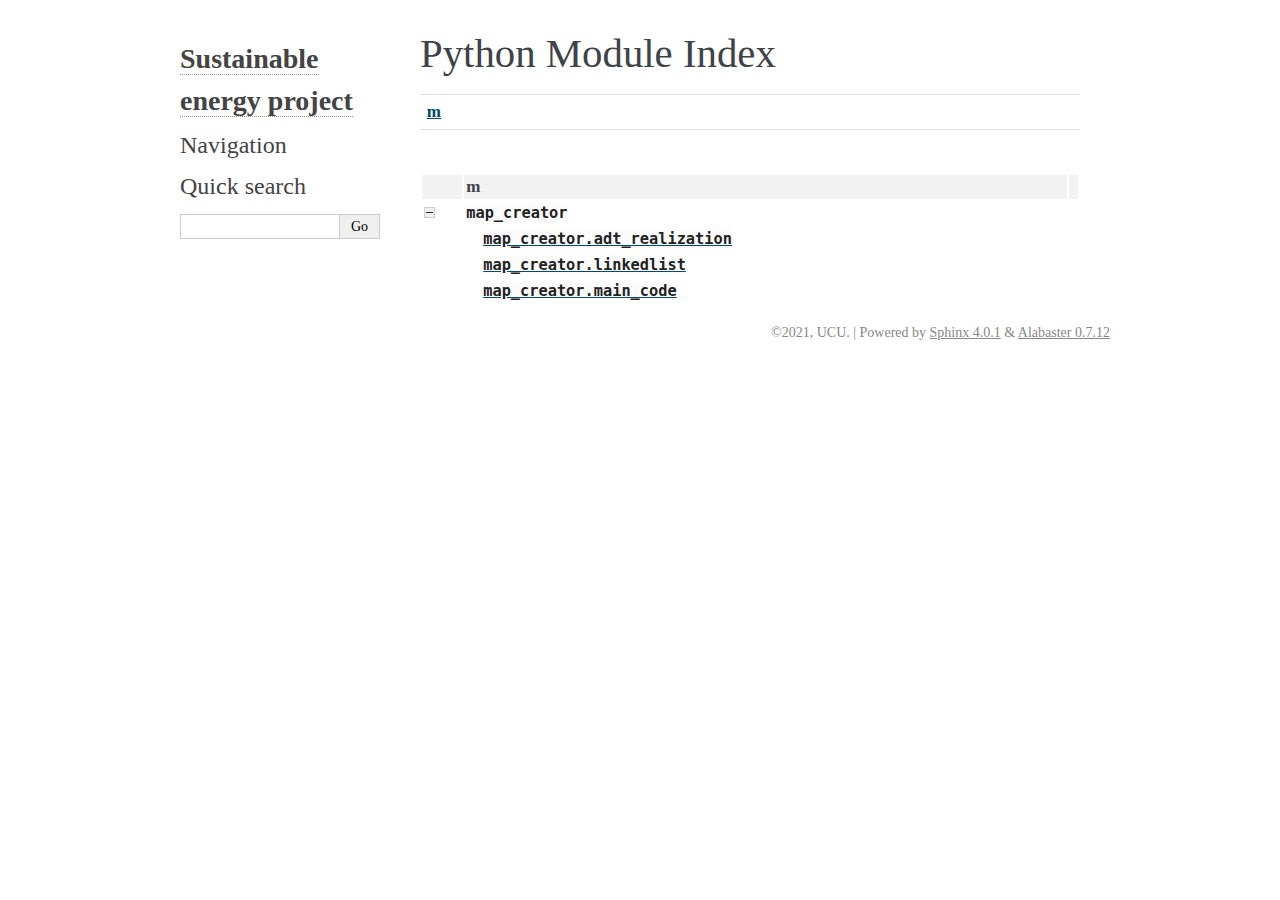
<file: docs/py-modindex.html>
<!DOCTYPE html>

<html><head>
  <meta charset="utf-8">
  <meta name="viewport" content="width=device-width, initial-scale=1.0">
  <title>Python Module Index — sustainable-energy 1.0 documentation</title>
  <link rel="stylesheet" type="text/css" href="_static/pygments.css">
  <link rel="stylesheet" type="text/css" href="_static/alabaster.css">
  <script data-url_root="./" id="documentation_options" src="_static/documentation_options.js"></script>
  <script src="_static/jquery.js"></script>
  <script src="_static/underscore.js"></script>
  <script src="_static/doctools.js"></script>
  <link rel="index" title="Index" href="genindex.html">
  <link rel="search" title="Search" href="search.html">

 
<link rel="stylesheet" href="_static/custom.css" type="text/css">


<meta name="viewport" content="width=device-width, initial-scale=0.9, maximum-scale=0.9">



</head><body>


  <div class="document">
    <div class="documentwrapper">
      <div class="bodywrapper">
        

        <div class="body" role="main">
          

 <h1>Python Module Index</h1>

 <div class="modindex-jumpbox">
 <a href="#cap-m"><strong>m</strong></a>
 </div>

 <table class="indextable modindextable">
   <tbody><tr class="pcap"><td></td><td>&nbsp;</td><td></td></tr>
   <tr class="cap" id="cap-m"><td></td><td>
     <strong>m</strong></td><td></td></tr>
   <tr>
     <td><img src="_static/minus.png" class="toggler" id="toggle-1" style="" alt="-"></td>
     <td>
     <code class="xref">map_creator</code></td><td>
     <em></em></td></tr>
   <tr class="cg-1" style="">
     <td></td>
     <td>&nbsp;&nbsp;&nbsp;
     <a href="index.html#module-map_creator.adt_realization"><code class="xref">map_creator.adt_realization</code></a></td><td>
     <em></em></td></tr>
   <tr class="cg-1" style="">
     <td></td>
     <td>&nbsp;&nbsp;&nbsp;
     <a href="index.html#module-map_creator.linkedlist"><code class="xref">map_creator.linkedlist</code></a></td><td>
     <em></em></td></tr>
   <tr class="cg-1" style="">
     <td></td>
     <td>&nbsp;&nbsp;&nbsp;
     <a href="index.html#module-map_creator.main_code"><code class="xref">map_creator.main_code</code></a></td><td>
     <em></em></td></tr>
 </tbody></table>


        </div>
        
      </div>
    </div>
    <div class="sphinxsidebar" role="navigation" aria-label="main navigation">
      <div class="sphinxsidebarwrapper">
<h1 class="logo"><a href="index.html">Sustainable energy project</a></h1>








<h3>Navigation</h3>

<div class="relations">
<h3>Related Topics</h3>
<ul>
<li><a href="index.html">Documentation overview</a><ul>
</ul></li>
</ul>
</div>
<div id="searchbox" style="" role="search">
<h3 id="searchlabel">Quick search</h3>
  <div class="searchformwrapper">
  <form class="search" action="search.html" method="get">
    <input type="text" name="q" aria-labelledby="searchlabel">
    <input type="submit" value="Go">
  </form>
  </div>
</div>
<script>$('#searchbox').show(0);</script>








      </div>
    </div>
    <div class="clearer"></div>
  </div>
  <div class="footer">
    ©2021, UCU.
    
    |
    Powered by <a href="http://sphinx-doc.org/">Sphinx 4.0.1</a>
    &amp; <a href="https://github.com/bitprophet/alabaster">Alabaster 0.7.12</a>
    
  </div>

  

  

</body></html>
</file>
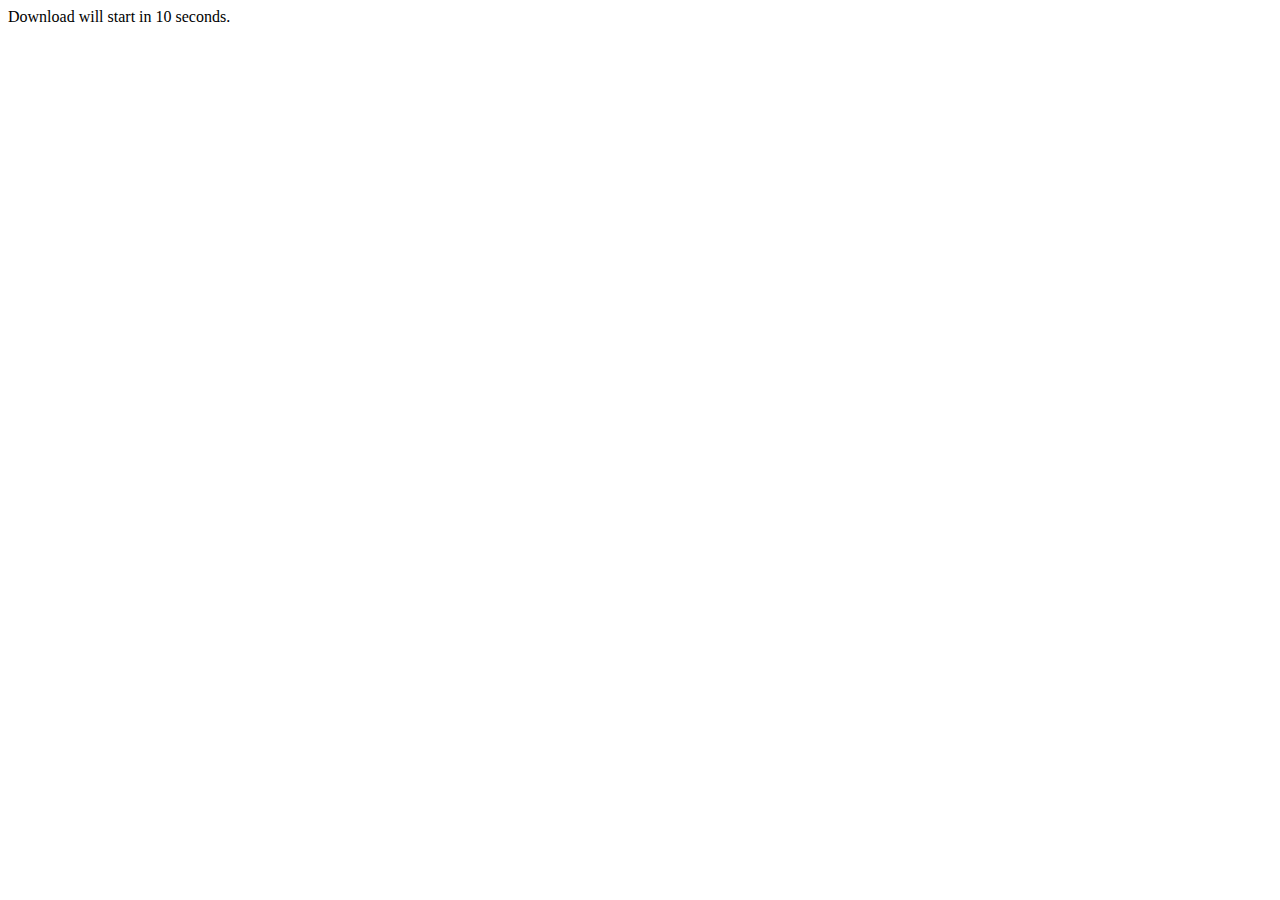
<file: sustainable_energy/templates/dasha_molodets.html>
<!DOCTYPE html>
<html lang="en">

<head>
    <meta charset="UTF-8">
    <meta http-equiv="X-UA-Compatible" content="IE=edge">
    <meta name="viewport" content="width=device-width, initial-scale=1.0">
    <title>Document</title>
</head>

<body>
    Download will start in 10 seconds.
</body>

</html>
</file>
<file: docs/_static/pygments.css>
pre { line-height: 125%; }
td.linenos .normal { color: inherit; background-color: transparent; padding-left: 5px; padding-right: 5px; }
span.linenos { color: inherit; background-color: transparent; padding-left: 5px; padding-right: 5px; }
td.linenos .special { color: #000000; background-color: #ffffc0; padding-left: 5px; padding-right: 5px; }
span.linenos.special { color: #000000; background-color: #ffffc0; padding-left: 5px; padding-right: 5px; }
.highlight .hll { background-color: #ffffcc }
.highlight { background: #f8f8f8; }
.highlight .c { color: #8f5902; font-style: italic } /* Comment */
.highlight .err { color: #a40000; border: 1px solid #ef2929 } /* Error */
.highlight .g { color: #000000 } /* Generic */
.highlight .k { color: #004461; font-weight: bold } /* Keyword */
.highlight .l { color: #000000 } /* Literal */
.highlight .n { color: #000000 } /* Name */
.highlight .o { color: #582800 } /* Operator */
.highlight .x { color: #000000 } /* Other */
.highlight .p { color: #000000; font-weight: bold } /* Punctuation */
.highlight .ch { color: #8f5902; font-style: italic } /* Comment.Hashbang */
.highlight .cm { color: #8f5902; font-style: italic } /* Comment.Multiline */
.highlight .cp { color: #8f5902 } /* Comment.Preproc */
.highlight .cpf { color: #8f5902; font-style: italic } /* Comment.PreprocFile */
.highlight .c1 { color: #8f5902; font-style: italic } /* Comment.Single */
.highlight .cs { color: #8f5902; font-style: italic } /* Comment.Special */
.highlight .gd { color: #a40000 } /* Generic.Deleted */
.highlight .ge { color: #000000; font-style: italic } /* Generic.Emph */
.highlight .gr { color: #ef2929 } /* Generic.Error */
.highlight .gh { color: #000080; font-weight: bold } /* Generic.Heading */
.highlight .gi { color: #00A000 } /* Generic.Inserted */
.highlight .go { color: #888888 } /* Generic.Output */
.highlight .gp { color: #745334 } /* Generic.Prompt */
.highlight .gs { color: #000000; font-weight: bold } /* Generic.Strong */
.highlight .gu { color: #800080; font-weight: bold } /* Generic.Subheading */
.highlight .gt { color: #a40000; font-weight: bold } /* Generic.Traceback */
.highlight .kc { color: #004461; font-weight: bold } /* Keyword.Constant */
.highlight .kd { color: #004461; font-weight: bold } /* Keyword.Declaration */
.highlight .kn { color: #004461; font-weight: bold } /* Keyword.Namespace */
.highlight .kp { color: #004461; font-weight: bold } /* Keyword.Pseudo */
.highlight .kr { color: #004461; font-weight: bold } /* Keyword.Reserved */
.highlight .kt { color: #004461; font-weight: bold } /* Keyword.Type */
.highlight .ld { color: #000000 } /* Literal.Date */
.highlight .m { color: #990000 } /* Literal.Number */
.highlight .s { color: #4e9a06 } /* Literal.String */
.highlight .na { color: #c4a000 } /* Name.Attribute */
.highlight .nb { color: #004461 } /* Name.Builtin */
.highlight .nc { color: #000000 } /* Name.Class */
.highlight .no { color: #000000 } /* Name.Constant */
.highlight .nd { color: #888888 } /* Name.Decorator */
.highlight .ni { color: #ce5c00 } /* Name.Entity */
.highlight .ne { color: #cc0000; font-weight: bold } /* Name.Exception */
.highlight .nf { color: #000000 } /* Name.Function */
.highlight .nl { color: #f57900 } /* Name.Label */
.highlight .nn { color: #000000 } /* Name.Namespace */
.highlight .nx { color: #000000 } /* Name.Other */
.highlight .py { color: #000000 } /* Name.Property */
.highlight .nt { color: #004461; font-weight: bold } /* Name.Tag */
.highlight .nv { color: #000000 } /* Name.Variable */
.highlight .ow { color: #004461; font-weight: bold } /* Operator.Word */
.highlight .w { color: #f8f8f8; text-decoration: underline } /* Text.Whitespace */
.highlight .mb { color: #990000 } /* Literal.Number.Bin */
.highlight .mf { color: #990000 } /* Literal.Number.Float */
.highlight .mh { color: #990000 } /* Literal.Number.Hex */
.highlight .mi { color: #990000 } /* Literal.Number.Integer */
.highlight .mo { color: #990000 } /* Literal.Number.Oct */
.highlight .sa { color: #4e9a06 } /* Literal.String.Affix */
.highlight .sb { color: #4e9a06 } /* Literal.String.Backtick */
.highlight .sc { color: #4e9a06 } /* Literal.String.Char */
.highlight .dl { color: #4e9a06 } /* Literal.String.Delimiter */
.highlight .sd { color: #8f5902; font-style: italic } /* Literal.String.Doc */
.highlight .s2 { color: #4e9a06 } /* Literal.String.Double */
.highlight .se { color: #4e9a06 } /* Literal.String.Escape */
.highlight .sh { color: #4e9a06 } /* Literal.String.Heredoc */
.highlight .si { color: #4e9a06 } /* Literal.String.Interpol */
.highlight .sx { color: #4e9a06 } /* Literal.String.Other */
.highlight .sr { color: #4e9a06 } /* Literal.String.Regex */
.highlight .s1 { color: #4e9a06 } /* Literal.String.Single */
.highlight .ss { color: #4e9a06 } /* Literal.String.Symbol */
.highlight .bp { color: #3465a4 } /* Name.Builtin.Pseudo */
.highlight .fm { color: #000000 } /* Name.Function.Magic */
.highlight .vc { color: #000000 } /* Name.Variable.Class */
.highlight .vg { color: #000000 } /* Name.Variable.Global */
.highlight .vi { color: #000000 } /* Name.Variable.Instance */
.highlight .vm { color: #000000 } /* Name.Variable.Magic */
.highlight .il { color: #990000 } /* Literal.Number.Integer.Long */
</file>
<file: docs/_static/alabaster.css>
@import url("basic.css");

/* -- page layout ----------------------------------------------------------- */

body {
    font-family: Georgia, serif;
    font-size: 17px;
    background-color: #fff;
    color: #000;
    margin: 0;
    padding: 0;
}


div.document {
    width: 940px;
    margin: 30px auto 0 auto;
}

div.documentwrapper {
    float: left;
    width: 100%;
}

div.bodywrapper {
    margin: 0 0 0 220px;
}

div.sphinxsidebar {
    width: 220px;
    font-size: 14px;
    line-height: 1.5;
}

hr {
    border: 1px solid #B1B4B6;
}

div.body {
    background-color: #fff;
    color: #3E4349;
    padding: 0 30px 0 30px;
}

div.body > .section {
    text-align: left;
}

div.footer {
    width: 940px;
    margin: 20px auto 30px auto;
    font-size: 14px;
    color: #888;
    text-align: right;
}

div.footer a {
    color: #888;
}

p.caption {
    font-family: inherit;
    font-size: inherit;
}


div.relations {
    display: none;
}


div.sphinxsidebar a {
    color: #444;
    text-decoration: none;
    border-bottom: 1px dotted #999;
}

div.sphinxsidebar a:hover {
    border-bottom: 1px solid #999;
}

div.sphinxsidebarwrapper {
    padding: 18px 10px;
}

div.sphinxsidebarwrapper p.logo {
    padding: 0;
    margin: -10px 0 0 0px;
    text-align: center;
}

div.sphinxsidebarwrapper h1.logo {
    margin-top: -10px;
    text-align: center;
    margin-bottom: 5px;
    text-align: left;
}

div.sphinxsidebarwrapper h1.logo-name {
    margin-top: 0px;
}

div.sphinxsidebarwrapper p.blurb {
    margin-top: 0;
    font-style: normal;
}

div.sphinxsidebar h3,
div.sphinxsidebar h4 {
    font-family: Georgia, serif;
    color: #444;
    font-size: 24px;
    font-weight: normal;
    margin: 0 0 5px 0;
    padding: 0;
}

div.sphinxsidebar h4 {
    font-size: 20px;
}

div.sphinxsidebar h3 a {
    color: #444;
}

div.sphinxsidebar p.logo a,
div.sphinxsidebar h3 a,
div.sphinxsidebar p.logo a:hover,
div.sphinxsidebar h3 a:hover {
    border: none;
}

div.sphinxsidebar p {
    color: #555;
    margin: 10px 0;
}

div.sphinxsidebar ul {
    margin: 10px 0;
    padding: 0;
    color: #000;
}

div.sphinxsidebar ul li.toctree-l1 > a {
    font-size: 120%;
}

div.sphinxsidebar ul li.toctree-l2 > a {
    font-size: 110%;
}

div.sphinxsidebar input {
    border: 1px solid #CCC;
    font-family: Georgia, serif;
    font-size: 1em;
}

div.sphinxsidebar hr {
    border: none;
    height: 1px;
    color: #AAA;
    background: #AAA;

    text-align: left;
    margin-left: 0;
    width: 50%;
}

div.sphinxsidebar .badge {
    border-bottom: none;
}

div.sphinxsidebar .badge:hover {
    border-bottom: none;
}

/* To address an issue with donation coming after search */
div.sphinxsidebar h3.donation {
    margin-top: 10px;
}

/* -- body styles ----------------------------------------------------------- */

a {
    color: #004B6B;
    text-decoration: underline;
}

a:hover {
    color: #6D4100;
    text-decoration: underline;
}

div.body h1,
div.body h2,
div.body h3,
div.body h4,
div.body h5,
div.body h6 {
    font-family: Georgia, serif;
    font-weight: normal;
    margin: 30px 0px 10px 0px;
    padding: 0;
}

div.body h1 { margin-top: 0; padding-top: 0; font-size: 240%; }
div.body h2 { font-size: 180%; }
div.body h3 { font-size: 150%; }
div.body h4 { font-size: 130%; }
div.body h5 { font-size: 100%; }
div.body h6 { font-size: 100%; }

a.headerlink {
    color: #DDD;
    padding: 0 4px;
    text-decoration: none;
}

a.headerlink:hover {
    color: #444;
    background: #EAEAEA;
}

div.body p, div.body dd, div.body li {
    line-height: 1.4em;
}

div.admonition {
    margin: 20px 0px;
    padding: 10px 30px;
    background-color: #EEE;
    border: 1px solid #CCC;
}

div.admonition tt.xref, div.admonition code.xref, div.admonition a tt {
    background-color: #FBFBFB;
    border-bottom: 1px solid #fafafa;
}

div.admonition p.admonition-title {
    font-family: Georgia, serif;
    font-weight: normal;
    font-size: 24px;
    margin: 0 0 10px 0;
    padding: 0;
    line-height: 1;
}

div.admonition p.last {
    margin-bottom: 0;
}

div.highlight {
    background-color: #fff;
}

dt:target, .highlight {
    background: #FAF3E8;
}

div.warning {
    background-color: #FCC;
    border: 1px solid #FAA;
}

div.danger {
    background-color: #FCC;
    border: 1px solid #FAA;
    -moz-box-shadow: 2px 2px 4px #D52C2C;
    -webkit-box-shadow: 2px 2px 4px #D52C2C;
    box-shadow: 2px 2px 4px #D52C2C;
}

div.error {
    background-color: #FCC;
    border: 1px solid #FAA;
    -moz-box-shadow: 2px 2px 4px #D52C2C;
    -webkit-box-shadow: 2px 2px 4px #D52C2C;
    box-shadow: 2px 2px 4px #D52C2C;
}

div.caution {
    background-color: #FCC;
    border: 1px solid #FAA;
}

div.attention {
    background-color: #FCC;
    border: 1px solid #FAA;
}

div.important {
    background-color: #EEE;
    border: 1px solid #CCC;
}

div.note {
    background-color: #EEE;
    border: 1px solid #CCC;
}

div.tip {
    background-color: #EEE;
    border: 1px solid #CCC;
}

div.hint {
    background-color: #EEE;
    border: 1px solid #CCC;
}

div.seealso {
    background-color: #EEE;
    border: 1px solid #CCC;
}

div.topic {
    background-color: #EEE;
}

p.admonition-title {
    display: inline;
}

p.admonition-title:after {
    content: ":";
}

pre, tt, code {
    font-family: 'Consolas', 'Menlo', 'DejaVu Sans Mono', 'Bitstream Vera Sans Mono', monospace;
    font-size: 0.9em;
}

.hll {
    background-color: #FFC;
    margin: 0 -12px;
    padding: 0 12px;
    display: block;
}

img.screenshot {
}

tt.descname, tt.descclassname, code.descname, code.descclassname {
    font-size: 0.95em;
}

tt.descname, code.descname {
    padding-right: 0.08em;
}

img.screenshot {
    -moz-box-shadow: 2px 2px 4px #EEE;
    -webkit-box-shadow: 2px 2px 4px #EEE;
    box-shadow: 2px 2px 4px #EEE;
}

table.docutils {
    border: 1px solid #888;
    -moz-box-shadow: 2px 2px 4px #EEE;
    -webkit-box-shadow: 2px 2px 4px #EEE;
    box-shadow: 2px 2px 4px #EEE;
}

table.docutils td, table.docutils th {
    border: 1px solid #888;
    padding: 0.25em 0.7em;
}

table.field-list, table.footnote {
    border: none;
    -moz-box-shadow: none;
    -webkit-box-shadow: none;
    box-shadow: none;
}

table.footnote {
    margin: 15px 0;
    width: 100%;
    border: 1px solid #EEE;
    background: #FDFDFD;
    font-size: 0.9em;
}

table.footnote + table.footnote {
    margin-top: -15px;
    border-top: none;
}

table.field-list th {
    padding: 0 0.8em 0 0;
}

table.field-list td {
    padding: 0;
}

table.field-list p {
    margin-bottom: 0.8em;
}

/* Cloned from
 * https://github.com/sphinx-doc/sphinx/commit/ef60dbfce09286b20b7385333d63a60321784e68
 */
.field-name {
    -moz-hyphens: manual;
    -ms-hyphens: manual;
    -webkit-hyphens: manual;
    hyphens: manual;
}

table.footnote td.label {
    width: .1px;
    padding: 0.3em 0 0.3em 0.5em;
}

table.footnote td {
    padding: 0.3em 0.5em;
}

dl {
    margin: 0;
    padding: 0;
}

dl dd {
    margin-left: 30px;
}

blockquote {
    margin: 0 0 0 30px;
    padding: 0;
}

ul, ol {
    /* Matches the 30px from the narrow-screen "li > ul" selector below */
    margin: 10px 0 10px 30px;
    padding: 0;
}

pre {
    background: #EEE;
    padding: 7px 30px;
    margin: 15px 0px;
    line-height: 1.3em;
}

div.viewcode-block:target {
    background: #ffd;
}

dl pre, blockquote pre, li pre {
    margin-left: 0;
    padding-left: 30px;
}

tt, code {
    background-color: #ecf0f3;
    color: #222;
    /* padding: 1px 2px; */
}

tt.xref, code.xref, a tt {
    background-color: #FBFBFB;
    border-bottom: 1px solid #fff;
}

a.reference {
    text-decoration: none;
    border-bottom: 1px dotted #004B6B;
}

/* Don't put an underline on images */
a.image-reference, a.image-reference:hover {
    border-bottom: none;
}

a.reference:hover {
    border-bottom: 1px solid #6D4100;
}

a.footnote-reference {
    text-decoration: none;
    font-size: 0.7em;
    vertical-align: top;
    border-bottom: 1px dotted #004B6B;
}

a.footnote-reference:hover {
    border-bottom: 1px solid #6D4100;
}

a:hover tt, a:hover code {
    background: #EEE;
}


@media screen and (max-width: 870px) {

    div.sphinxsidebar {
    	display: none;
    }

    div.document {
       width: 100%;

    }

    div.documentwrapper {
    	margin-left: 0;
    	margin-top: 0;
    	margin-right: 0;
    	margin-bottom: 0;
    }

    div.bodywrapper {
    	margin-top: 0;
    	margin-right: 0;
    	margin-bottom: 0;
    	margin-left: 0;
    }

    ul {
    	margin-left: 0;
    }

	li > ul {
        /* Matches the 30px from the "ul, ol" selector above */
		margin-left: 30px;
	}

    .document {
    	width: auto;
    }

    .footer {
    	width: auto;
    }

    .bodywrapper {
    	margin: 0;
    }

    .footer {
    	width: auto;
    }

    .github {
        display: none;
    }



}



@media screen and (max-width: 875px) {

    body {
        margin: 0;
        padding: 20px 30px;
    }

    div.documentwrapper {
        float: none;
        background: #fff;
    }

    div.sphinxsidebar {
        display: block;
        float: none;
        width: 102.5%;
        margin: 50px -30px -20px -30px;
        padding: 10px 20px;
        background: #333;
        color: #FFF;
    }

    div.sphinxsidebar h3, div.sphinxsidebar h4, div.sphinxsidebar p,
    div.sphinxsidebar h3 a {
        color: #fff;
    }

    div.sphinxsidebar a {
        color: #AAA;
    }

    div.sphinxsidebar p.logo {
        display: none;
    }

    div.document {
        width: 100%;
        margin: 0;
    }

    div.footer {
        display: none;
    }

    div.bodywrapper {
        margin: 0;
    }

    div.body {
        min-height: 0;
        padding: 0;
    }

    .rtd_doc_footer {
        display: none;
    }

    .document {
        width: auto;
    }

    .footer {
        width: auto;
    }

    .footer {
        width: auto;
    }

    .github {
        display: none;
    }
}


/* misc. */

.revsys-inline {
    display: none!important;
}

/* Make nested-list/multi-paragraph items look better in Releases changelog
 * pages. Without this, docutils' magical list fuckery causes inconsistent
 * formatting between different release sub-lists.
 */
div#changelog > div.section > ul > li > p:only-child {
    margin-bottom: 0;
}

/* Hide fugly table cell borders in ..bibliography:: directive output */
table.docutils.citation, table.docutils.citation td, table.docutils.citation th {
  border: none;
  /* Below needed in some edge cases; if not applied, bottom shadows appear */
  -moz-box-shadow: none;
  -webkit-box-shadow: none;
  box-shadow: none;
}


/* relbar */

.related {
    line-height: 30px;
    width: 100%;
    font-size: 0.9rem;
}

.related.top {
    border-bottom: 1px solid #EEE;
    margin-bottom: 20px;
}

.related.bottom {
    border-top: 1px solid #EEE;
}

.related ul {
    padding: 0;
    margin: 0;
    list-style: none;
}

.related li {
    display: inline;
}

nav#rellinks {
    float: right;
}

nav#rellinks li+li:before {
    content: "|";
}

nav#breadcrumbs li+li:before {
    content: "\00BB";
}

/* Hide certain items when printing */
@media print {
    div.related {
        display: none;
    }
}
</file>
<file: docs/_static/custom.css>
/* This file intentionally left blank. */
</file>
